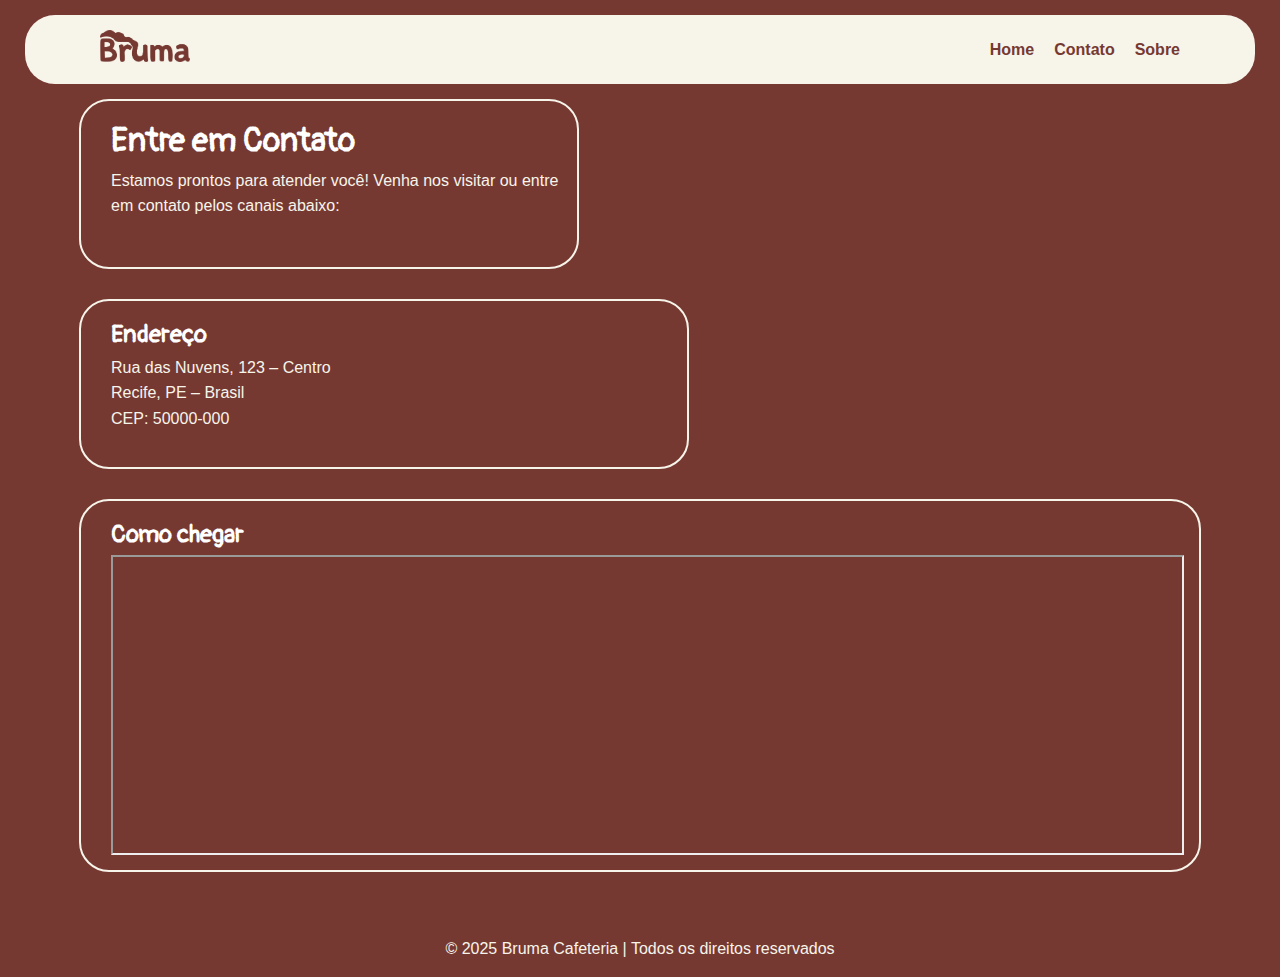
<file: contato.html>
<!DOCTYPE html>
<html lang="pt-BR">
<head>
    <meta charset="UTF-8">
    <meta name="viewport" content="width=device-width, initial-scale=1.0">
    <title>Contato | Bruma Cafeteria</title>
    <link rel="stylesheet" href="./assets/css/style.css">
</head>

<body>
   <header class="header">
        <nav class="nav container">
            <a href="index.html" class="logo">
                <img src="./assets/img/logocolor.png" alt="Logo da Bruma Cafeteria" class="logo-img">
            </a>
            <ul class="nav-menu">
                <li><a href="index.html" aria-current="page">Home</a></li>
                <li><a href="contato.html">Contato</a></li>
                <li><a href="sobre.html">Sobre</a></li>
            </ul>
        </nav>
    </header>

    <main class="container">
        <section class="contato">
            <h1>Entre em Contato</h1>
            <p>Estamos prontos para atender você! Venha nos visitar ou entre em contato pelos canais abaixo:</p>
        </section>

        <section class="endereco">
            <h2>Endereço</h2>
            <p>
                Rua das Nuvens, 123 – Centro <br>
                Recife, PE – Brasil <br>
                CEP: 50000-000
            </p>
        </section>

        <section class="mapa">
            <h2>Como chegar</h2>
            <div style="width: 100%; height: 300px;">
                <iframe 
                    title="Mapa de localização da Bruma Cafeteria"
                    src="https://www.google.com/maps/embed?pb=!1m18!1m12!1m3!1d3979.952696139146!2d-34.8770045!3d-8.0538892!2m3!1f0!2f0!3f0!3m2!1i1024!2i768!4f13.1!3m3!1m2!1s0x7ab18a4f9b45645%3A0x36a9e7eb8e740cf2!2sMarco%20Zero%20do%20Recife!5e0!3m2!1spt-BR!2sbr!4v1695153061662!5m2!1spt-BR!2sbr"
                    width="100%"
                    height="100%"
                    style="border:15;">
                </iframe>
            </div>
        </section>
    </main>

    <footer class="footer">
        <p>&copy; 2025 Bruma Cafeteria | Todos os direitos reservados</p>
    </footer>
</body>
</html>
</file>
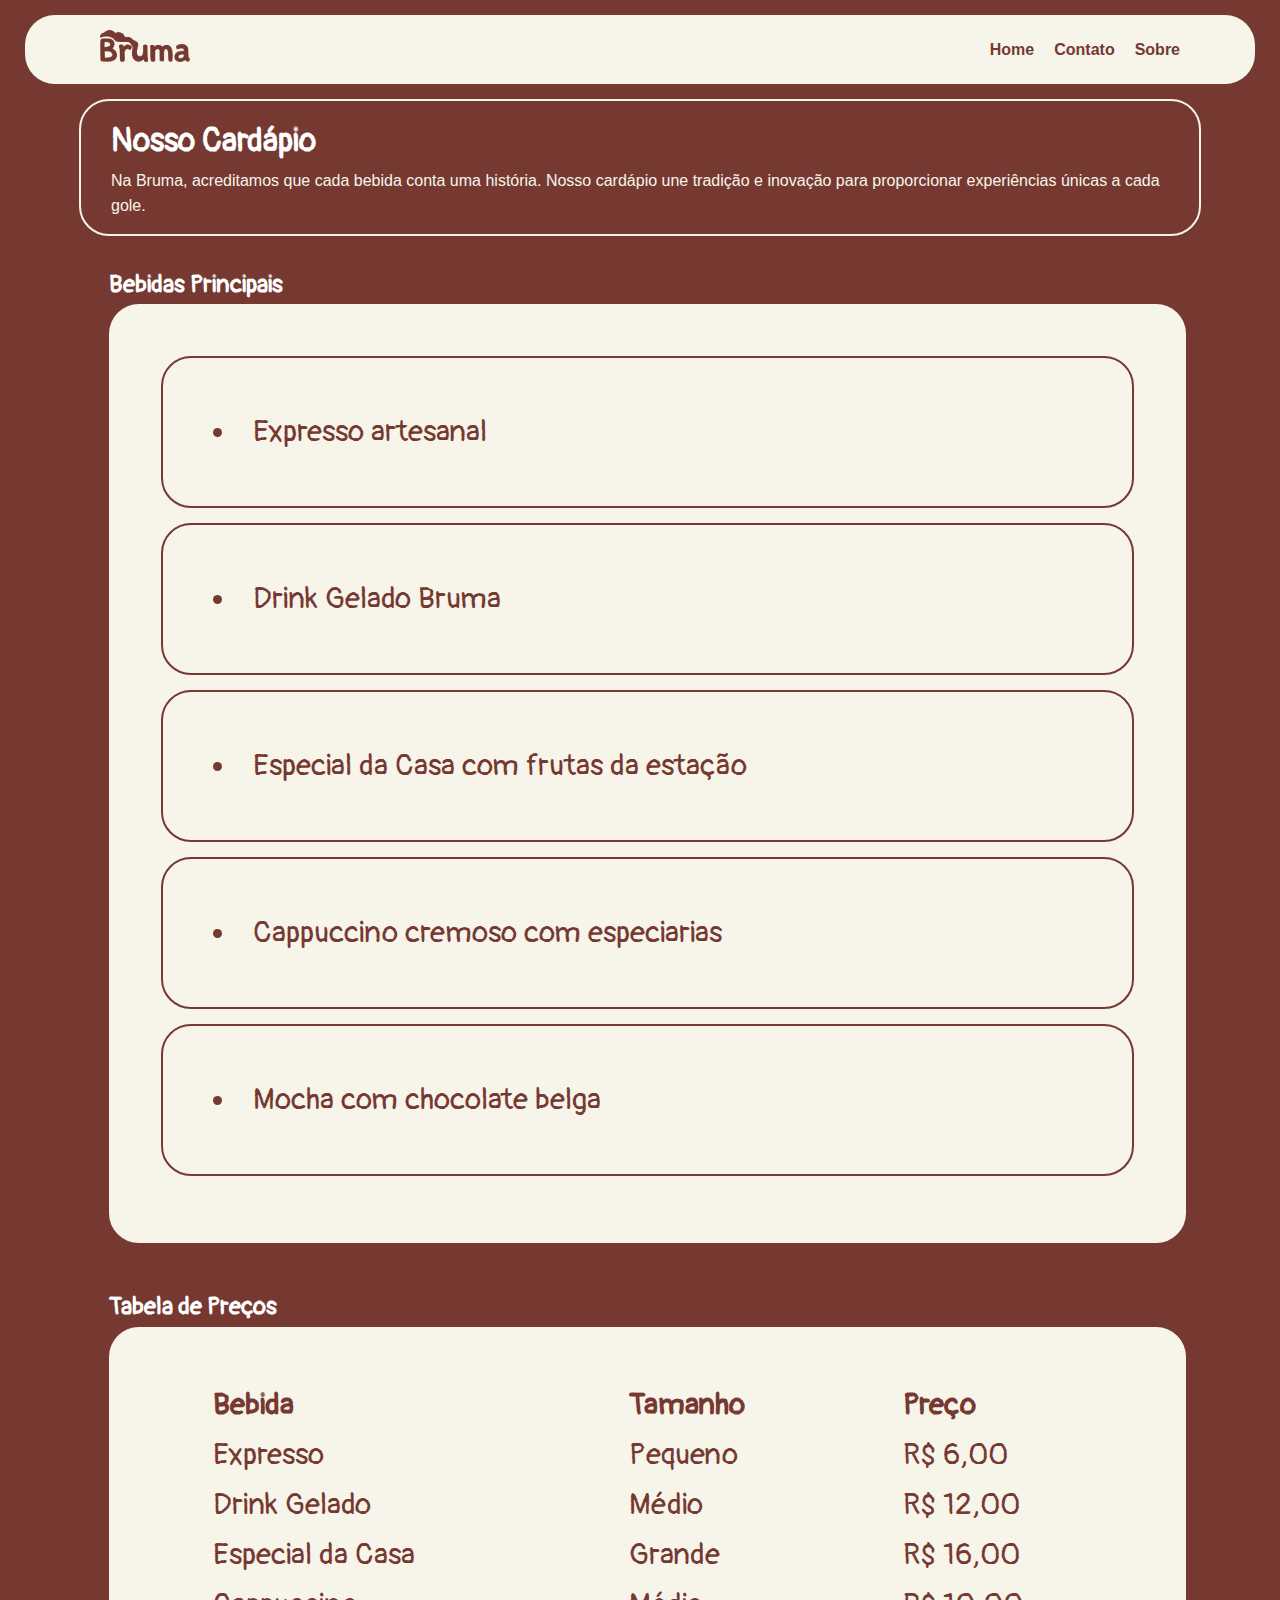
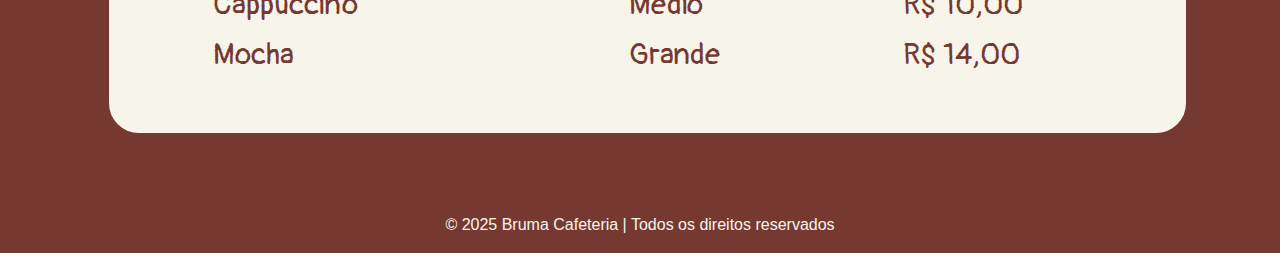
<file: sobre.html>
<!DOCTYPE html>
<html lang="pt-BR">
<head>
    <meta charset="UTF-8">
    <meta name="viewport" content="width=device-width, initial-scale=1.0">
    <title>Sobre | Bruma Cafeteria</title>
   <link rel="stylesheet" href="./assets/css/style.css">
</head>

<body>
   <header class="header">
        <nav class="nav container">
            <a href="index.html" class="logo">
                <img src="./assets/img/logocolor.png" alt="Logo da Bruma Cafeteria" class="logo-img">
            </a>
            <ul class="nav-menu">
                <li><a href="index.html" aria-current="page">Home</a></li>
                <li><a href="contato.html">Contato</a></li>
                <li><a href="sobre.html">Sobre</a></li>
            </ul>
        </nav>
    </header>

    <main class="container">
        <section>
            <h1>Nosso Cardápio</h1>
            <p>Na Bruma, acreditamos que cada bebida conta uma história. Nosso cardápio une tradição e inovação para proporcionar experiências únicas a cada gole.</p>
        </section>

        <section class="sem-borda">
            <h2>Bebidas Principais</h2>
            <ul class="bebidas">
                <li class="itemBebida">Expresso artesanal</li>
                <li class="itemBebida">Drink Gelado Bruma</li>
                <li class="itemBebida">Especial da Casa com frutas da estação</li>
                <li class="itemBebida">Cappuccino cremoso com especiarias</li>
                <li class="itemBebida">Mocha com chocolate belga</li>
            </ul>
        </section>

        <section class="sem-borda">
            <h2>Tabela de Preços</h2>
            <table>
                <thead>
                    <tr>
                        <th>Bebida</th>
                        <th>Tamanho</th>
                        <th>Preço</th>
                    </tr>
                </thead>
                <tbody>
                    <tr>
                        <td>Expresso</td>
                        <td>Pequeno</td>
                        <td>R$ 6,00</td>
                    </tr>
                    <tr>
                        <td>Drink Gelado</td>
                        <td>Médio</td>
                        <td>R$ 12,00</td>
                    </tr>
                    <tr>
                        <td>Especial da Casa</td>
                        <td>Grande</td>
                        <td>R$ 16,00</td>
                    </tr>
                    <tr>
                        <td>Cappuccino</td>
                        <td>Médio</td>
                        <td>R$ 10,00</td>
                    </tr>
                    <tr>
                        <td>Mocha</td>
                        <td>Grande</td>
                        <td>R$ 14,00</td>
                    </tr>
                </tbody>
            </table>
        </section>
    </main>

    <footer class="footer">
        <p>&copy; 2025 Bruma Cafeteria | Todos os direitos reservados</p>
    </footer>
</body>
</html>
</file>
<file: assets/css/style.css>
@import url('https://fonts.googleapis.com/css2?family=Pangolin&display=swap');
:root {
    --cor-principal: #F7F4EA;
    --cor-destaque: #763932;
    --cor-secundaria: #E1B382;
    --cor-texto: #2C2C2C;

    --fonte-titulo: 'Pangolin', serif;
    --fonte-texto: 'Open Sans', sans-serif;
}

* {
    margin: 0;
    padding: 0;
    box-sizing: border-box;
}

body {
    background-color: var(--cor-destaque);
    font-family: var(--fonte-texto);
    color: var(--cor-texto);
    line-height: 1.6;
}

.header {
    background-color: var(--cor-principal);
    padding: 15px;
    margin-left: 25px;
    margin-right: 25px;
    margin-top: 15px;
    border-radius: 30px;
}

.container {
    width: 90%;
    max-width: 1200px;
    margin: 0 auto;
}

.nav {
    display: flex;
    justify-content: space-between;
    align-items: center;
}

.logo-img {
    width: 90px;
    height: auto;
}

.nav-menu {
    list-style: none;
    display: flex;
    gap: 20px;
}

.nav-menu a {
    color: var(--cor-destaque);
    text-decoration: none;
    font-weight: bold;
    transition: 0.3s;
}

.nav-menu a:hover {
    text-decoration: underline;
}

/* HERO */
.hero {
    position: relative;
    text-align: left;
    color: var(--cor-principal);
    border: 0px;
}

.hero-img {
    width: 100%;
    height: auto;
}

.hero-texto {
    position: absolute;
    top: 50%;
    left: 30%;
    transform: translate(-50%, -50%);
}

.hero-texto h1 {
    font-family: var(--fonte-titulo);
    font-size: 2.5rem;
    margin-bottom: 1rem;
}

.hero-texto h2 {
    font-size: 1.2rem;
    margin-bottom: 1.5rem;
}

.botao {
    border: 2px solid var(--cor-principal);
    color: var(--cor-principal);
    padding: 0.8rem 1.5rem;
    border-radius: 8px;
    text-decoration: none;
    font-weight: bold;
}

.botao:hover {
    background-color: var(--cor-principal);
    color: var(--cor-destaque);
}

.destaques {
    text-align: center;
    padding: 3rem 0;
    border: 0px;
}

.destaques p{
    color: var(--cor-texto)
}

.titulo-secao {
    font-family: var(--fonte-titulo);
    font-size: 2rem;
    margin-bottom: 2rem;
    color: var(--cor-principal);
}

.cards {
    display: flex;
    justify-content: space-around;
    flex-wrap: wrap;
    gap: 2rem;
}

.card {
    background-color: white;
    border-radius: 12px;
    box-shadow: 0 4px 8px rgba(0,0,0,0.1);
    width: 300px;
    padding: 1rem;
    transition: transform 0.3s;
}

.card:hover {
    transform: translateY(-5px);
}

.card img {
    width: 100%;
    border-radius: 8px;
    margin-bottom: 1rem;
}


.card h3 {
    color: var(--cor-destaque);
    margin-bottom: 0.5rem;
}


.footer {
    background-color: var(--cor-destaque);
    color: var(--cor-principal);
    text-align: center;
    padding: 1rem;
    margin-top: 3rem;
}

@media (max-width: 768px) {
    .cards {
        flex-direction: column;
        align-items: center;
    }

    .hero-texto h1 {
        font-size: 2rem;
    }
}

section{
    border: 2px solid var(--cor-principal);
   border-radius: 30px;
   padding: 15px;
   padding-left: 30px;    
   margin: 15px;
    vertical-align: top;
}

section h1{
    color: white;
    font-family: var(--fonte-titulo);
}
section h2{
     color: white;
    font-family: var(--fonte-titulo);
}


section p{
    font-family: var(--fonte-texto);
    color: var(--cor-principal);
}

.contato{
    width: 500px;
    height: 170px;
    display: inline-block

}

.endereco{
    width: 610px;
    height: 170px;
    display: inline-block
}

.endereco p{
    color: var(--cor-principal);
}

.bebidas{
    border: 2px solid var(--cor-principal);
    border-radius: 30px;
    padding: 50px;
    background-color: var(--cor-principal);
}

.sem-borda{
    border: 0px;
}

.itemBebida{
    color: var(--cor-destaque);
    font-family: var(--fonte-titulo);
    font-size: 30px;
    margin-bottom: 15px;
    border-radius: 30px;
    border: 2px solid var(--cor-destaque);
    padding: 50px;
    list-style-position: inside;
    
}

.itemBebida:hover{
    background-color: var(--cor-destaque);
    color: var(--cor-principal);
     transition: 0.3s;

}

table{
    border: 2px solid var(--cor-principal);
    border-radius: 30px;
    padding: 50px;
    background-color: var(--cor-principal);
    width: 100%;
}

tr{
    text-align: left;
    color: var(--cor-destaque);
    font-family: var(--fonte-titulo);
    font-size: 30px;
    margin-bottom: 15px;
    border-radius: 30px;
    border: 2px solid var(--cor-destaque);
    padding: 50px;
}

td{
    padding-left: 50px;
    text-align: left;
}

th{
     padding-left: 50px;
}

td:hover{
color: var(--cor-principal);
background-color: var(--cor-destaque);
border-radius: 15px;
}
</file>
